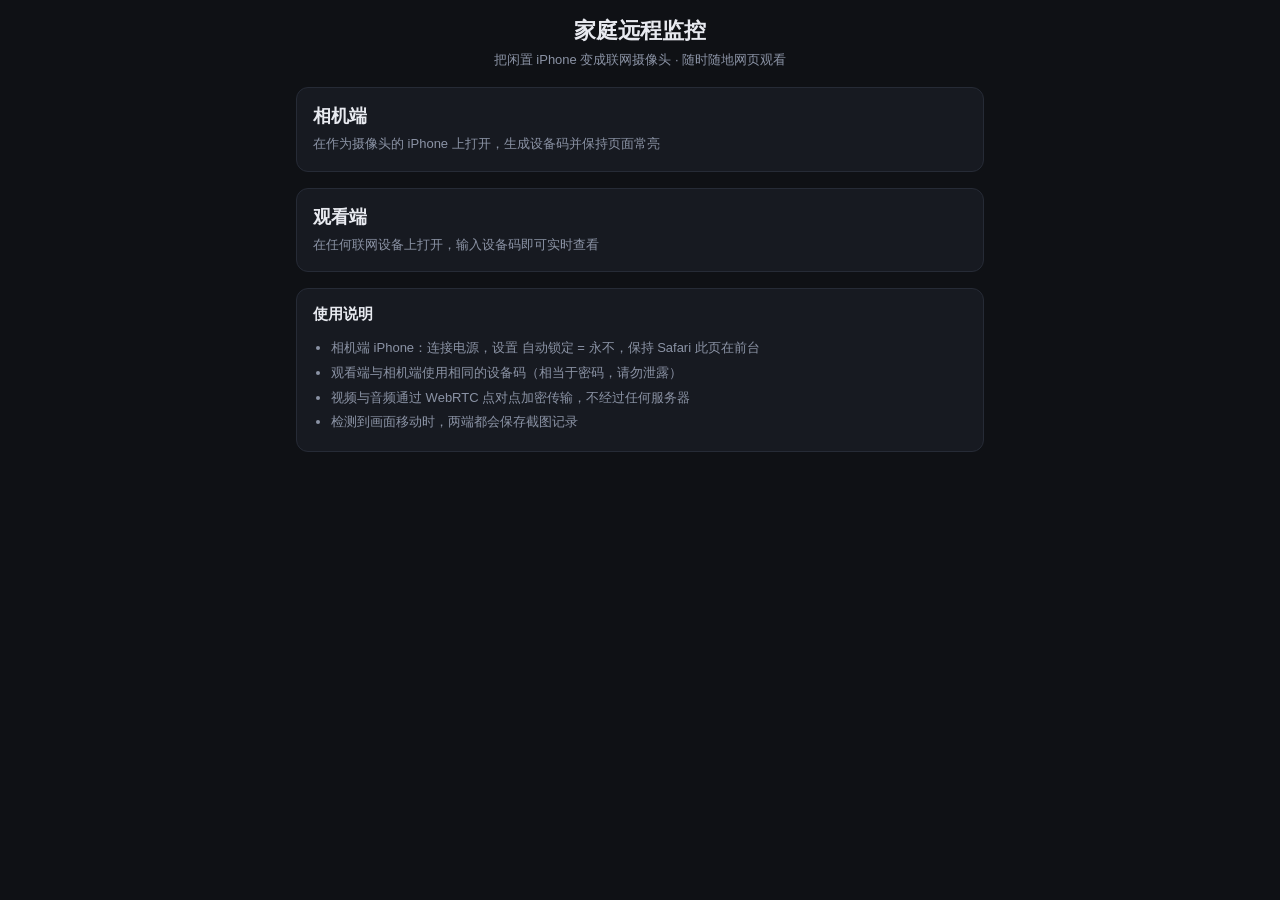
<file: index.html>
<!DOCTYPE html>
<html lang="zh-CN">
<head>
  <meta charset="UTF-8">
  <meta name="viewport" content="width=device-width, initial-scale=1, viewport-fit=cover">
  <meta name="theme-color" content="#0f1115">
  <title>家庭远程监控</title>
  <link rel="stylesheet" href="css/style.css">
</head>
<body>
  <div class="container">
    <header style="text-align:center">
      <h1>家庭远程监控</h1>
      <p class="sub">把闲置 iPhone 变成联网摄像头 · 随时随地网页观看</p>
    </header>

    <a class="card entry" href="camera.html">
      <h2>相机端</h2>
      <p class="sub">在作为摄像头的 iPhone 上打开，生成设备码并保持页面常亮</p>
    </a>

    <a class="card entry" href="viewer.html">
      <h2>观看端</h2>
      <p class="sub">在任何联网设备上打开，输入设备码即可实时查看</p>
    </a>

    <div class="card">
      <h2 style="font-size:15px;margin-bottom:8px">使用说明</h2>
      <ul class="tips">
        <li>相机端 iPhone：连接电源，设置 自动锁定 = 永不，保持 Safari 此页在前台</li>
        <li>观看端与相机端使用相同的设备码（相当于密码，请勿泄露）</li>
        <li>视频与音频通过 WebRTC 点对点加密传输，不经过任何服务器</li>
        <li>检测到画面移动时，两端都会保存截图记录</li>
      </ul>
    </div>
  </div>
</body>
</html>
</file>
<file: css/style.css>
* { box-sizing: border-box; margin: 0; padding: 0; }[hidden] { display: none !important; }

:root {
  --bg: #0f1115;
  --card: #171a21;
  --border: #262b36;
  --text: #e8eaf0;
  --muted: #8b93a5;
  --accent: #3b82f6;
  --green: #22c55e;
  --yellow: #eab308;
  --red: #ef4444;
}

html { -webkit-text-size-adjust: 100%; }

body {
  background: var(--bg);
  color: var(--text);
  font-family: -apple-system, BlinkMacSystemFont, "PingFang SC", "Microsoft YaHei", sans-serif;
  min-height: 100vh;
}

.container { max-width: 720px; margin: 0 auto; padding: 16px 16px 40px; }

header h1 { font-size: 22px; }

.sub { color: var(--muted); font-size: 13px; margin-top: 4px; line-height: 1.6; }

.card {
  background: var(--card);
  border: 1px solid var(--border);
  border-radius: 12px;
  padding: 16px;
  margin: 16px 0;
}

a.entry { display: block; text-decoration: none; color: var(--text); }
a.entry h2 { font-size: 18px; margin-bottom: 6px; }

label { display: block; font-size: 13px; color: var(--muted); margin-bottom: 6px; }

input[type="text"] {
  width: 100%;
  padding: 12px;
  background: #0b0d11;
  border: 1px solid var(--border);
  border-radius: 8px;
  color: var(--text);
  font-size: 18px;
  letter-spacing: 1px;
  min-width: 0;
}

input[type="text"]:focus { outline: none; border-color: var(--accent); }

button {
  padding: 12px 18px;
  border-radius: 8px;
  border: none;
  font-size: 15px;
  cursor: pointer;
  background: var(--accent);
  color: #fff;
  white-space: nowrap;
}

button.secondary { background: #2a3040; }
button:disabled { opacity: 0.5; cursor: default; }

.row { display: flex; gap: 10px; margin-top: 12px; flex-wrap: wrap; align-items: center; }

.code-display {
  font-size: 34px;
  font-weight: 700;
  letter-spacing: 4px;
  text-align: center;
  padding: 14px;
  background: #0b0d11;
  border: 1px dashed var(--border);
  border-radius: 10px;
  margin-top: 8px;
  word-break: break-all;
}

.status { display: flex; align-items: center; gap: 8px; margin-top: 14px; font-size: 14px; color: var(--muted); }

.dot { width: 10px; height: 10px; border-radius: 50%; background: var(--muted); display: inline-block; flex-shrink: 0; }
.dot.on { background: var(--green); }
.dot.wait { background: var(--yellow); }
.dot.off { background: var(--red); }

video { width: 100%; border-radius: 10px; background: #000; aspect-ratio: 16 / 9; object-fit: cover; display: block; }

ul.tips { margin: 12px 0 0 18px; color: var(--muted); font-size: 13px; line-height: 1.9; }

.grid { display: grid; grid-template-columns: repeat(auto-fill, minmax(120px, 1fr)); gap: 8px; margin-top: 12px; }

.snap { border: 1px solid var(--border); border-radius: 8px; overflow: hidden; background: #0b0d11; }
.snap img { width: 100%; aspect-ratio: 4 / 3; object-fit: cover; display: block; cursor: pointer; }
.snap-time { font-size: 11px; color: var(--muted); padding: 4px 6px; }

.list { margin-top: 12px; }

.event { display: flex; gap: 10px; padding: 8px; border: 1px solid var(--border); border-radius: 8px; margin-bottom: 8px; background: #0b0d11; }
.event img { width: 96px; height: 72px; object-fit: cover; border-radius: 6px; cursor: pointer; flex-shrink: 0; }
.event-info { display: flex; flex-direction: column; justify-content: center; }
.event-title { font-size: 13px; }

.overlay {
  position: fixed;
  inset: 0;
  background: rgba(0, 0, 0, 0.88);
  display: flex;
  align-items: center;
  justify-content: center;
  flex-direction: column;
  z-index: 100;
}
.overlay img { max-width: 96vw; max-height: 84vh; border-radius: 8px; }
.overlay-close { margin-top: 14px; background: #2a3040; }
</file>
